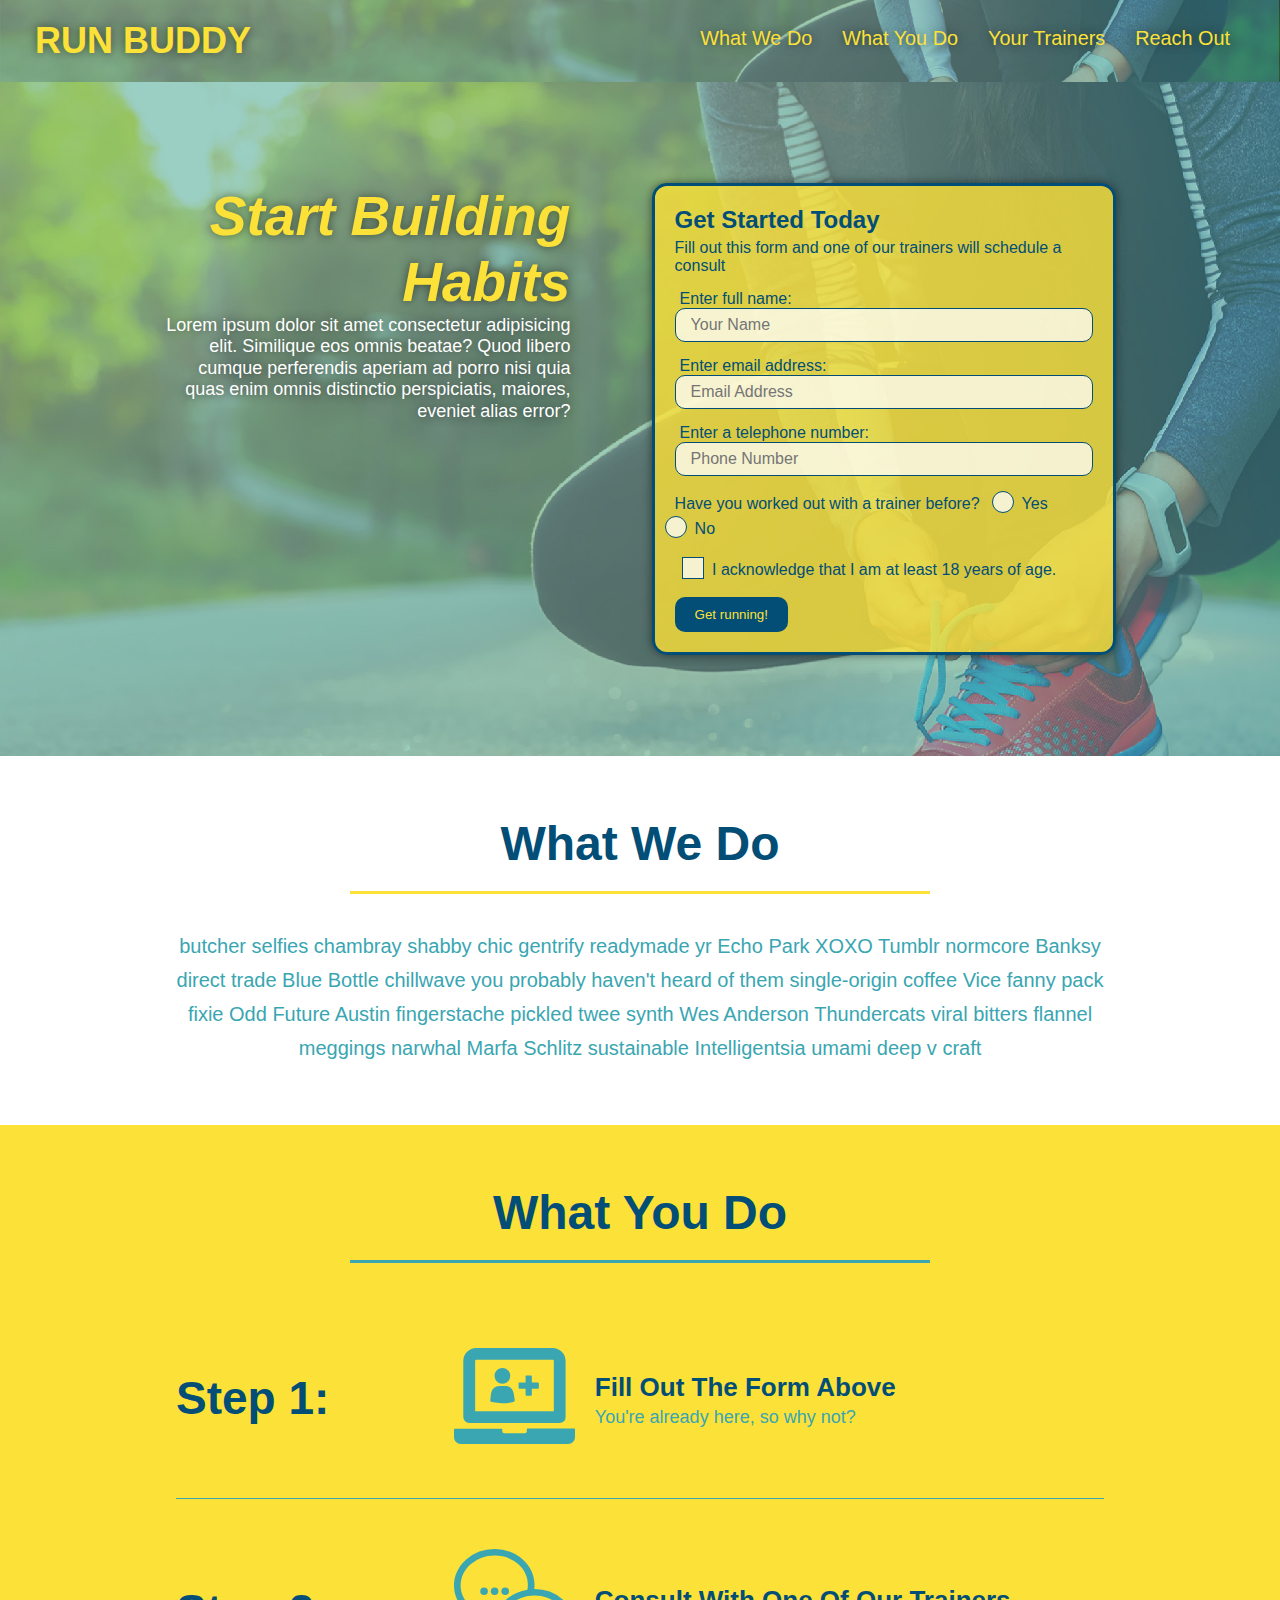
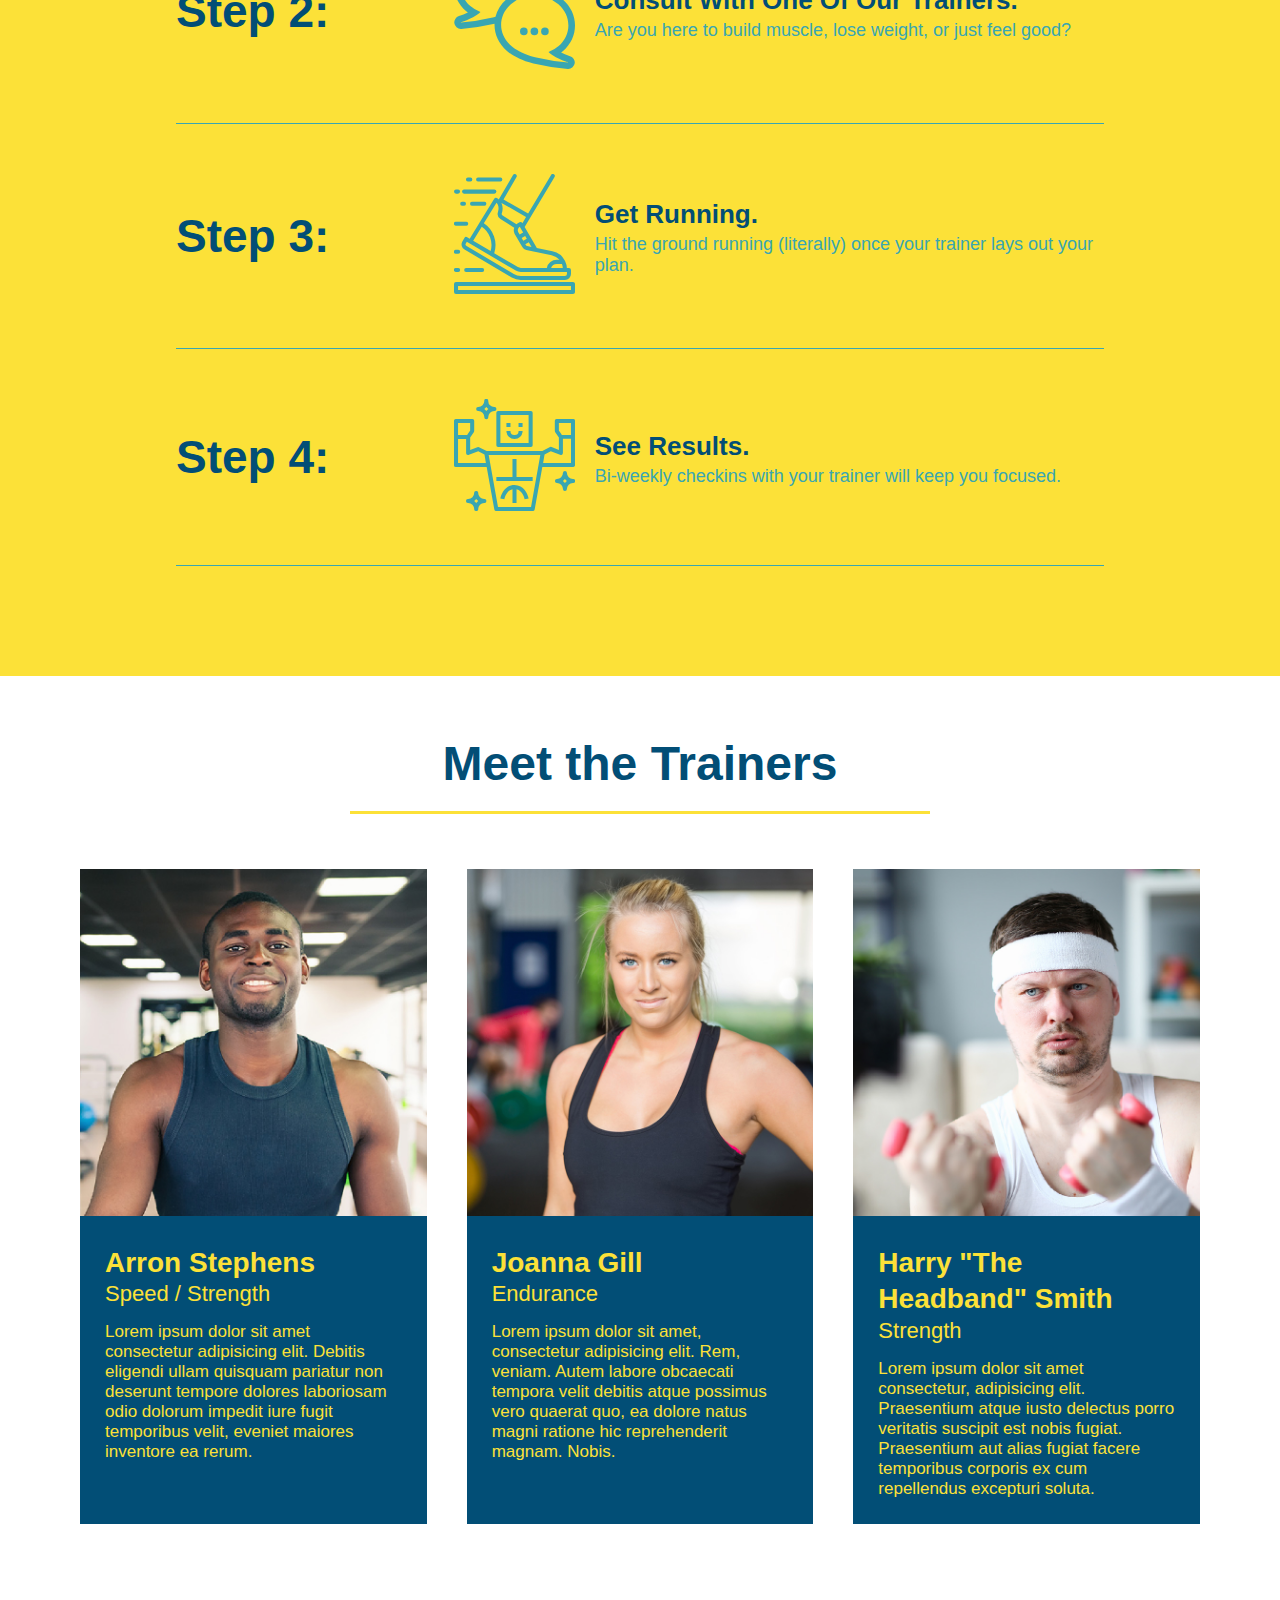
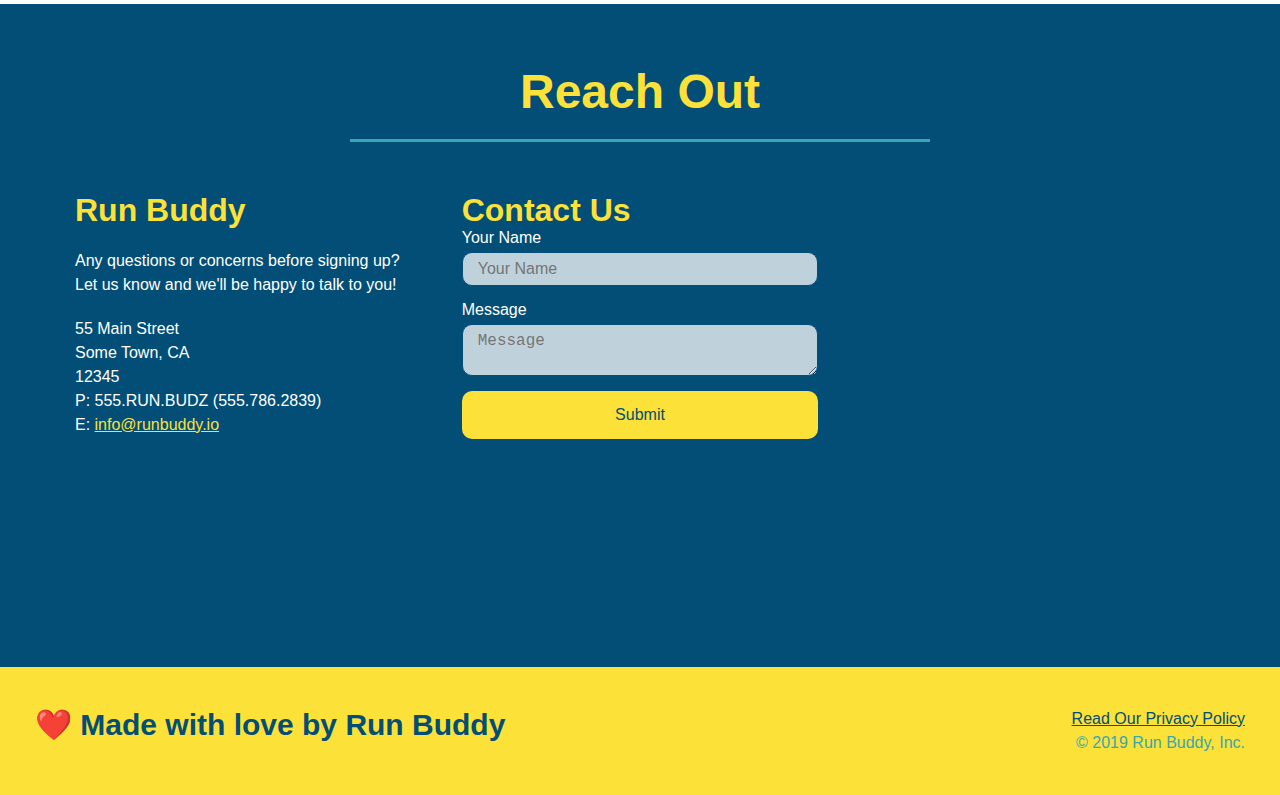
<file: index.html>
<!DOCTYPE html>
<html lang="en">

    <head>
        <meta charset="UTF-8" />
        <link rel="stylesheet" href="./assets/css/style.css" />
        <title>Run Buddy</title>
        <meta name="viewport" content="width=device-width, intial-sclae=1.0" />
    </head>

    <body>
        <!-- navigation -->
        <header>
            <h1>
                <a href="/">
                    RUN BUDDY
                </a>
            </h1>
            
            <nav>
             <!-- Unordered list element -->
             <ul>
                <!-- List item element -->
                <li>
                    <!-- Anchor element -->
                    <a href="#what-we-do">What We Do</a>
                </li>

                <li>
                    <a href="#what-you-do">What You Do</a>
                </li>

                <li> 
                    <a href="#your-trainers">Your Trainers</a>
                </li>

                <li>
                    <a href="#reach-out">Reach Out</a>
                </li>

             </ul>

            </nav>

        </header>

        <!-- hero/jumbotron -->
        <section class="hero">
            <div class="hero-cta">
                <h2>Start Building Habits</h2>
                 <p>
                Lorem ipsum dolor sit amet consectetur adipisicing elit. Similique eos omnis beatae? Quod libero cumque perferendis aperiam ad porro nisi quia quas enim omnis distinctio perspiciatis, maiores, eveniet alias error?
                 </p>
                </div>
            <div class="hero-form">
                <h3>Get Started Today</h3>
                <p>Fill out this form and one of our trainers will schedule a consult</p>
            <!-- Add form element -->
                <form>
                    <label for="name">Enter full name:</label>
                    <input type="text" placeholder="Your Name" name="name" id="name" class= "form-input" />
                    <label for="email">Enter email address:</label>
                    <input type="email" placeholder="Email Address" name="email" id="email" class="form-input" />
                    <label for="phone">Enter a telephone number:</label>
                    <input type="tel" placeholder="Phone Number" name="phone" id="phone" class="form-input" />
                <!-- yes/no button-->
                    <p>
                    Have you worked out with a trainer before?
                        <span class="radio-wrapper">
                            <input type="radio" name="trainer-confirm" id="trainer-yes" />
                            <label for="trainer-yes">Yes</label>
                        </span>
                        <span class="radio-wrapper">
                            <input type="radio" name="trainer-confirm" id="trainer-no" />
                            <label for="trainer-no">No</label>
                        </span>
                    </p>
                <!-- checkbox -->
                    <p>
                        <span class="checkbox-wrapper">
                            <input type="checkbox" name="age-confirm" id="checkbox" />
                            <label for="checkbox">I acknowledge that I am at least 18 years of age.</label>
                        </span>
                    </p>
                    <button type="sbumit">
                        Get running!
                    </button>
                </form>
            </div>
        </section>
        <!-- end hero -->

        <!-- "what we do" section -->
        <section id="what-we-do" class="intro">
            <div class="flex-row">
                <h2 class="section-title primary-border">
                    What We Do 
                </h2>
            </div>
            <div class="flex-row">
                <p> 
                  butcher selfies chambray shabby chic gentrify readymade yr Echo Park XOXO Tumblr normcore Banksy direct trade Blue Bottle chillwave you probably haven't heard of them single-origin coffee Vice fanny pack fixie Odd Future Austin fingerstache pickled twee synth Wes Anderson Thundercats viral bitters flannel meggings narwhal Marfa Schlitz sustainable Intelligentsia umami deep v craft
                </p>
            </div>
        </section>

        <!-- "what you do" section -->
        <section id="what-you-do" class="steps">
            <div class="flex-row">
                <h2 class="section-title secondary-border">
                What You Do
                </h2>
            </div>
            <!-- Step 1 -->
            <div class="step">
                <h3>
                    Step 1: 
                </h3>
                <div class="step-info">
                    <div class="step-img">
                        <img src="./assets/images/step-1.svg" alt="" />
                    </div>
                    <div class="step-text">
                        <h4>
                            Fill Out The Form Above
                        </h4>
                        <p>You're already here, so why not?</p>
                    </div>
                </div>
            </div>
            <!-- Step 2 -->
            <div class="step">
                <h3>
                    Step 2:
                </h3>
                <div class="step-info">
                    <div class="step-img">
                        <img src="./assets/images/step-2.svg" alt="" />
                    </div>
                    <div class="step-text">
                        <h4>
                            Consult With One Of Our Trainers.
                        </h4>
                        <p>
                        Are you here to build muscle, lose weight, or just feel good?
                        </p>
                    </div>
                </div>
            </div>
            <!-- Step 3 -->
            <div class="step">
                <h3>
                    Step 3:
                </h3>
                <div class="step-info">
                    <div class="step-img">
                        <img src="./assets/images/step-3.svg" alt="" />
                    </div>
                    <div class="step-text">
                        <h4>
                            Get Running.
                        </h4>
                        <p>
                            Hit the ground running (literally) once your trainer lays out your plan.
                        </p>
                    </div>
                </div>
            </div>
            <!-- Step 4 -->
            <div class="step">
                <h3>
                    Step 4:
                </h3>
                <div class="step-info">
                    <div class="step-img">
                        <img src="./assets/images/step-4.svg" alt="" />
                    </div>
                    <div class="step-text">
                        <h4>
                            See Results.
                        </h4>
                        <p>
                            Bi-weekly checkins with your trainer will keep you focused.
                        </p>
                    </div>
                </div>
            </div>
        </section>

        <!-- "meet the trainers" section -->
        <section id="your-trainers">
            <div class="flex-row">  
                <h2 class="section-title primary-border">
                    Meet the Trainers
                </h2>
            </div>
            <div class="trainers">
                <!-- trainer 1 bio -->
                <article class="trainer">
                    <img src="./assets/images/trainer-1.jpg" alt="Arron Stephens in his workout clothes, ready to pump iron" />
                    <div class="trainer-bio">
                        <h3 class="trainer-name">Arron Stephens</h3>
                        <h4 class="trainer-role">Speed / Strength</h4>
                        <p>
                            Lorem ipsum dolor sit amet consectetur adipisicing elit. Debitis eligendi ullam quisquam pariatur non deserunt tempore dolores laboriosam odio dolorum impedit iure fugit temporibus velit, eveniet maiores inventore ea rerum.
                        </p>
                    </div>
                </article>

                <!-- trainer 2 bio -->
                <article class="trainer">
                    <img src="./assets/images/trainer-2.jpg" alt="Joanna Gill cooling off after a workout" />
                    <div class="trainer-bio">
                        <h3 class="trainer-name">Joanna Gill</h3>
                        <h4 class="trainer-role">Endurance</h4>
                        <p>
                         Lorem ipsum dolor sit amet, consectetur adipisicing elit. Rem, veniam. Autem labore obcaecati tempora velit debitis atque possimus vero quaerat quo, ea dolore natus magni ratione hic reprehenderit magnam. Nobis. 
                        </p>
                    </div>
                </article>

                <!-- trainer 3 bio -->
                <article class="trainer">
                    <img src="./assets/images/trainer-3.jpg" alt="Harry Smith wearing a headband and lifting comically small pink weights" />
                    <div class="trainer-bio">
                        <h3 class="trainer-name">Harry "The Headband" Smith</h3>
                        <h4 class="trainer-role">Strength</h4>
                        <p>
                         Lorem ipsum dolor sit amet consectetur, adipisicing elit. Praesentium atque iusto delectus porro veritatis suscipit est nobis fugiat. Praesentium aut alias fugiat facere temporibus corporis ex cum repellendus excepturi soluta.
                        </p>
                    </div>
                </article>
            </div>
        </section>
        
        <!-- "reach out" section-->
        <section id="reach-out" class="contact">
            <div class="flex-row">
                <h2 class="section-title secondary-border">
                    Reach Out
                </h2>
            </div>
            <!-- Contact Information-->
            <div class="contact-info">
                <div>
                    <h3>Run Buddy</h3>
                    <p>
                        Any questions or concerns before signing up?
                        <br />
                        Let us know and we'll be happy to talk to you!
                    </p>
                    <address>
                        55 Main Street <br />
                        Some Town, CA <br />
                        12345 <br />
                        P: 555.RUN.BUDZ (555.786.2839) <br />
                        E: <a href="mailto:info@runbuddy.io">info@runbuddy.io</a>
                    </address>
                </div>
                <!-- Contact Form-->
                <div class="contact-form">
                    <h3>Contact Us</h3>
                    <form>
                        <label for="contact-name">Your Name</label>
                        <input type="text" id="contact-name" placeholder="Your Name" />

                        <label for="contact-message">Message</label>
                        <textarea id="contact-message" placeholder="Message"></textarea>

                        <button type="submit">Submit</button>
                    </form>
                </div> 
                <!-- Map -->  
                <iframe src="https://www.google.com/maps/embed?pb=!1m18!1m12!1m3!1d26038.12750287951!2d-80.77185876044922!3d35.3366334!2m3!1f0!2f0!3f0!3m2!1i1024!2i768!4f13.1!3m3!1m2!1s0x88541c5a06644683%3A0xb1624125cb41c00d!2sRun%20For%20Your%20Life!5e0!3m2!1sen!2sus!4v1651284858858!5m2!1sen!2sus"
                frameborder="0"
                allowfullscreen
                style="border:0">
                </iframe>
            </div>    
        </section>

        <!-- footer -->
        <footer>
            
            <h2>❤️ Made with love by Run Buddy</h2>
            
            <div>
                <a href="./privacy-policy.html">Read Our Privacy Policy</a> <br />
                &copy; 2019 Run Buddy, Inc.
            </div>
        
        </footer>
    </body>
</html>
</file>
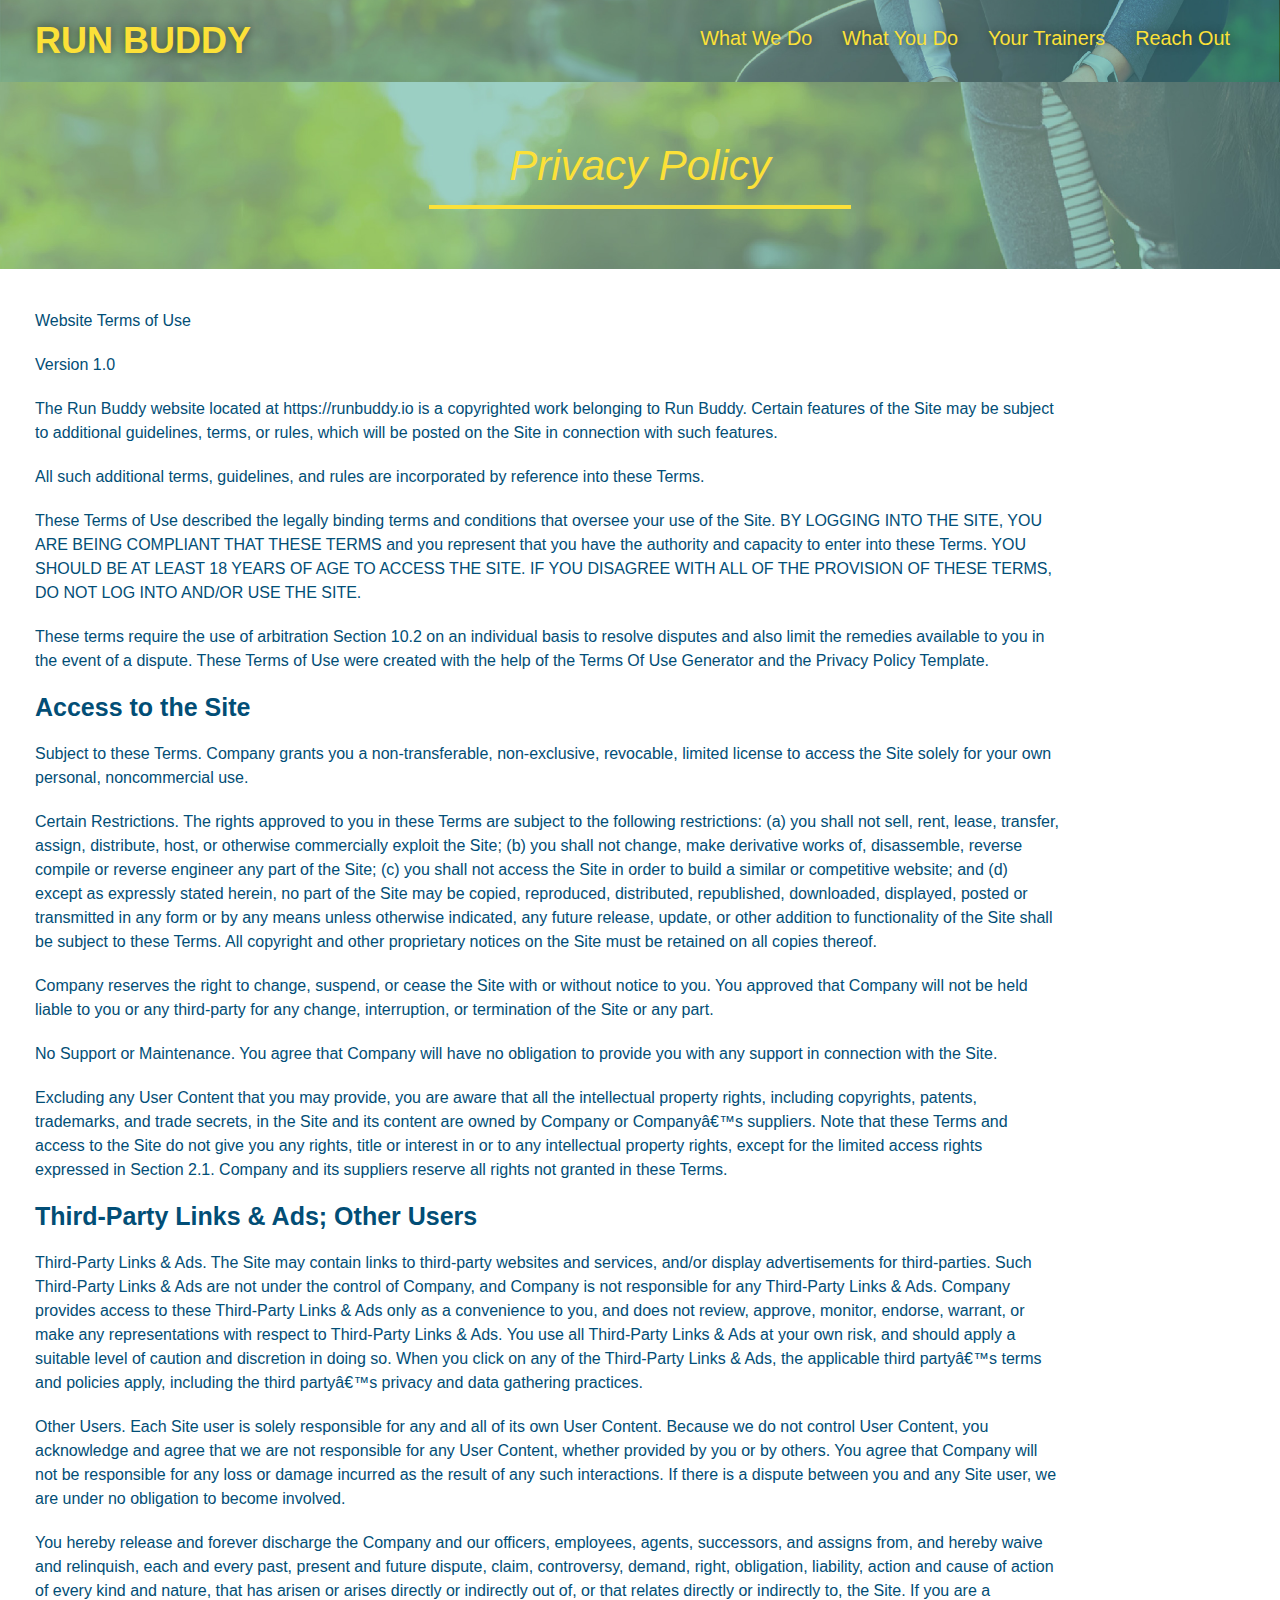
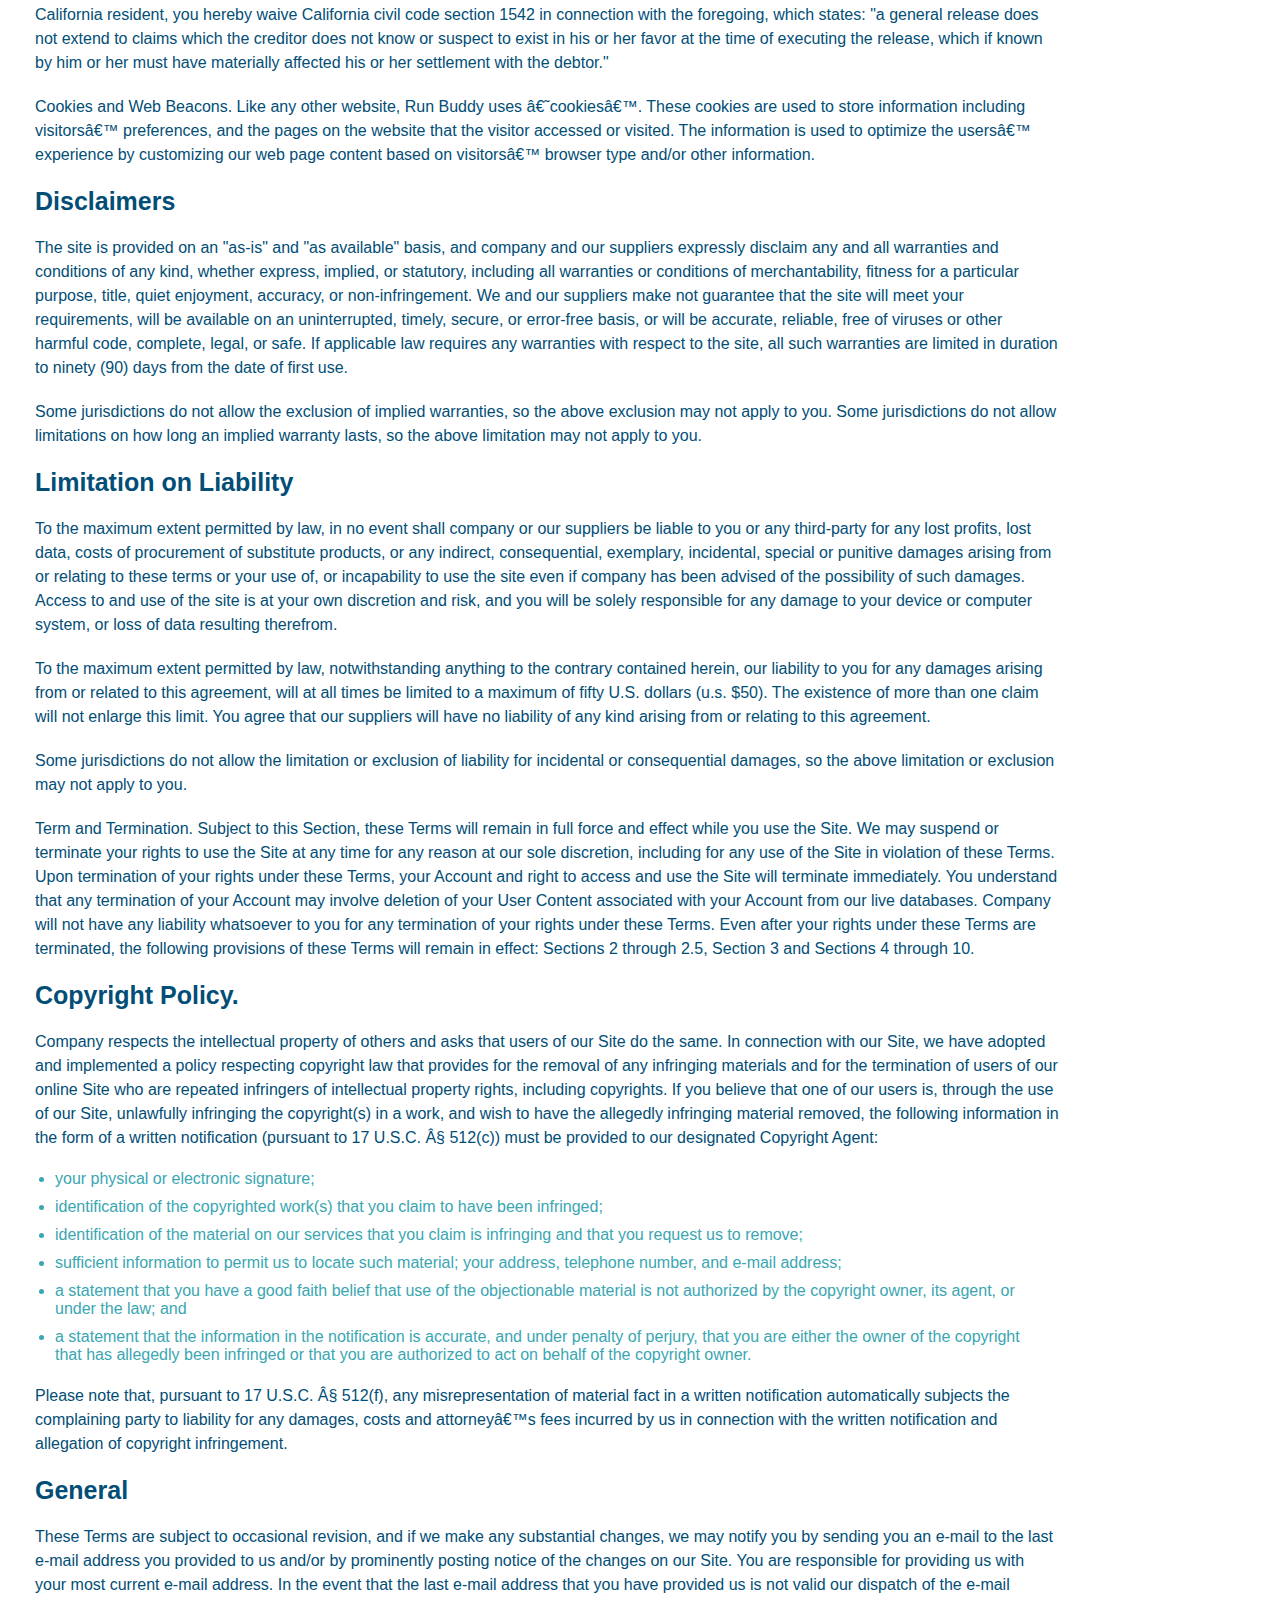
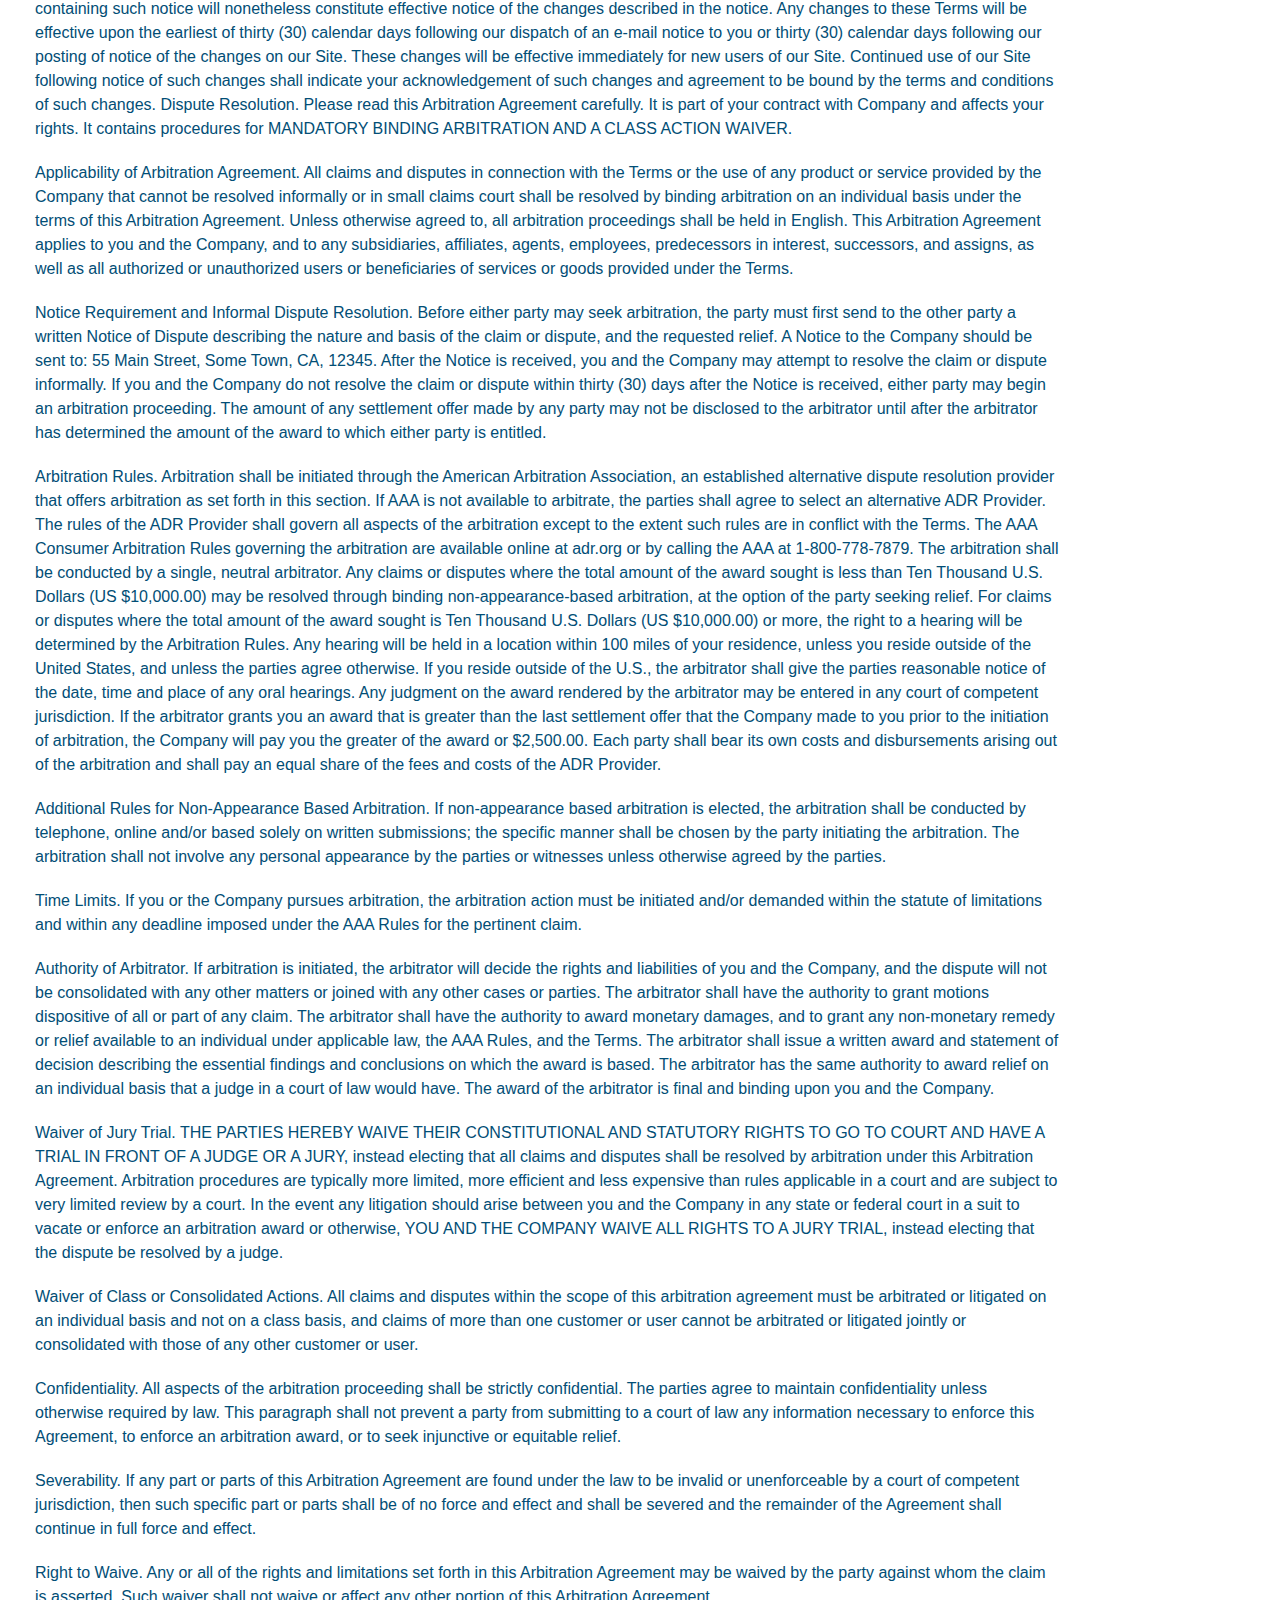
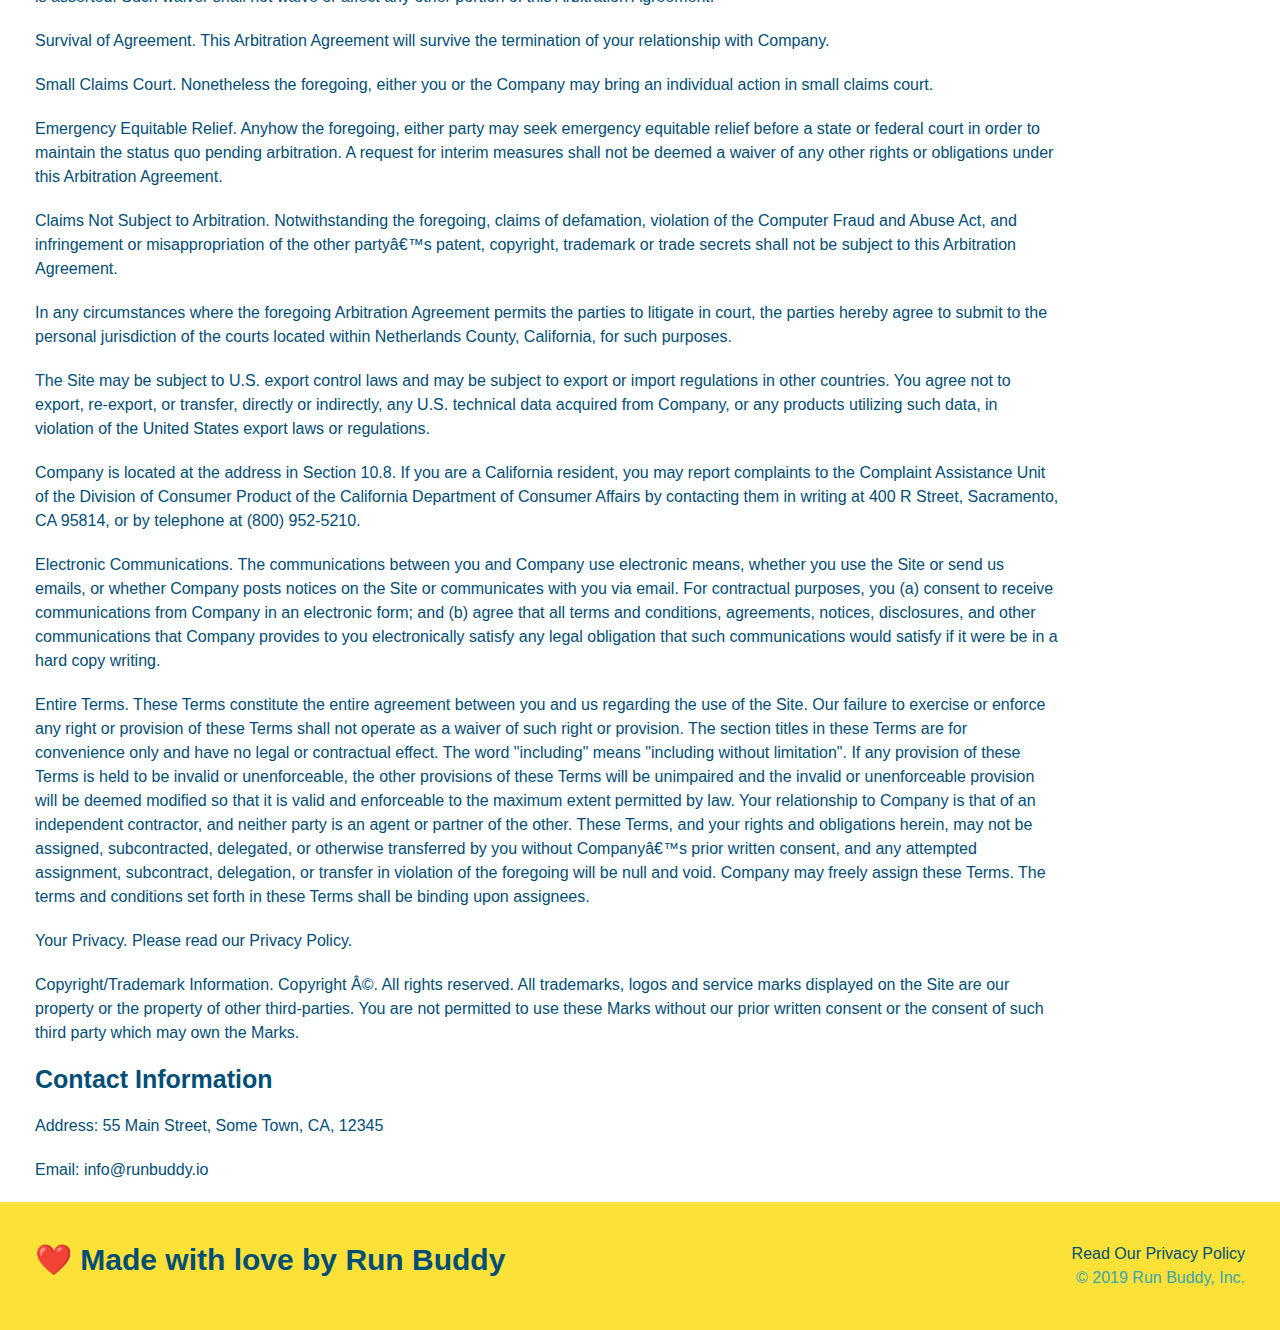
<file: privacy-policy.html>
<!DOCTYPE html>
<html lang="en">
    <head>
        <meta charset="UTF-8" />
        <meta name="viewport" content="width=devide-width, initial-scale=1.0" />
        <link rel="stylesheet" href="./assets/css/style.css" />
        <link rel="stylesheet" href="./assets/css/secondary-styles.css" />
        <title>Privacy Policy - Run Buddy</title>
    </head>
    <body>
        <header>
            <h1>
                <a href="/">
                    RUN BUDDY
                </a>
            </h1>
            <nav>
             <!-- Unordered list element -->
             <ul>
                <!-- List item element -->
                <li>
                    <!-- Anchor element -->
                    <a href="./index.html#what-we-do">What We Do</a>
                </li>
                <li>
                    <a href="./index.html#what-you-do">What You Do</a>
                </li>
                <li> 
                    <a href="./index.html#your-trainers">Your Trainers</a>
                </li>
                <li>
                    <a href="./index.html#reach-out">Reach Out</a>
                </li>
             </ul>
            </nav>
        </header>
        <section class="hero">
            <h2 class="page-title">
                Privacy Policy
            </h2>
        </section>
        <article class="secondary-content">
             <p>
                Website Terms of Use
             </p>
        
                <p>
                Version 1.0
             </p>
        
             <p>
                The Run Buddy website located at https://runbuddy.io is a copyrighted work belonging to Run Buddy. Certain
                features of the Site may be subject to additional guidelines, terms, or rules, which will be posted on the Site
                in connection with such features.
             </p>
            
              <p>
                All such additional terms, guidelines, and rules are incorporated by reference into these Terms.
              </p>
        
              <p>
                These Terms of Use described the legally binding terms and conditions that oversee your use of the Site. BY
                LOGGING INTO THE SITE, YOU ARE BEING COMPLIANT THAT THESE TERMS and you represent that you have the authority
                and capacity to enter into these Terms. YOU SHOULD BE AT LEAST 18 YEARS OF AGE TO ACCESS THE SITE. IF YOU
                DISAGREE WITH ALL OF THE PROVISION OF THESE TERMS, DO NOT LOG INTO AND/OR USE THE SITE.
                </p>
        
                <p>
                These terms require the use of arbitration Section 10.2 on an individual basis to resolve disputes and also
                limit the remedies available to you in the event of a dispute. These Terms of Use were created with the help of
                the Terms Of Use Generator and the Privacy Policy Template.
                </p>
        
                <h3>
                Access to the Site
             </h3>
        
                <p>
                Subject to these Terms. Company grants you a non-transferable, non-exclusive, revocable, limited license to
                access the Site solely for your own personal, noncommercial use.
                </p>
        
              <p>
                Certain Restrictions. The rights approved to you in these Terms are subject to the following restrictions: (a)
                you shall not sell, rent, lease, transfer, assign, distribute, host, or otherwise commercially exploit the Site;
                (b) you shall not change, make derivative works of, disassemble, reverse compile or reverse engineer any part of
                the Site; (c) you shall not access the Site in order to build a similar or competitive website; and (d) except
                as expressly stated herein, no part of the Site may be copied, reproduced, distributed, republished, downloaded,
                displayed, posted or transmitted in any form or by any means unless otherwise indicated, any future release,
                update, or other addition to functionality of the Site shall be subject to these Terms. All copyright and other
                proprietary notices on the Site must be retained on all copies thereof.
              </p>
        
              <p>
                Company reserves the right to change, suspend, or cease the Site with or without notice to you. You approved
                that Company will not be held liable to you or any third-party for any change, interruption, or termination of
                the Site or any part.
              </p>
        
              <p>
                No Support or Maintenance. You agree that Company will have no obligation to provide you with any support in
                connection with the Site.
              </p>
        
              <p>
                Excluding any User Content that you may provide, you are aware that all the intellectual property rights,
                including copyrights, patents, trademarks, and trade secrets, in the Site and its content are owned by Company
                or Companyâ€™s suppliers. Note that these Terms and access to the Site do not give you any rights, title or
                interest in or to any intellectual property rights, except for the limited access rights expressed in Section
                2.1. Company and its suppliers reserve all rights not granted in these Terms.
              </p>
        
              <h3>
                Third-Party Links & Ads; Other Users
              </h3>
        
              <p>
                Third-Party Links & Ads. The Site may contain links to third-party websites and services, and/or display
                advertisements for third-parties. Such Third-Party Links & Ads are not under the control of Company, and Company
                is not responsible for any Third-Party Links & Ads. Company provides access to these Third-Party Links & Ads
                only as a convenience to you, and does not review, approve, monitor, endorse, warrant, or make any
                representations with respect to Third-Party Links & Ads. You use all Third-Party Links & Ads at your own risk,
                and should apply a suitable level of caution and discretion in doing so. When you click on any of the
                Third-Party Links & Ads, the applicable third partyâ€™s terms and policies apply, including the third partyâ€™s
                privacy and data gathering practices.
              </p>
        
              <p>
                Other Users. Each Site user is solely responsible for any and all of its own User Content. Because we do not
                control User Content, you acknowledge and agree that we are not responsible for any User Content, whether
                provided by you or by others. You agree that Company will not be responsible for any loss or damage incurred as
                the result of any such interactions. If there is a dispute between you and any Site user, we are under no
                obligation to become involved.
              </p>
        
              <p>
                You hereby release and forever discharge the Company and our officers, employees, agents, successors, and
                assigns from, and hereby waive and relinquish, each and every past, present and future dispute, claim,
                controversy, demand, right, obligation, liability, action and cause of action of every kind and nature, that has
                arisen or arises directly or indirectly out of, or that relates directly or indirectly to, the Site. If you are
                a California resident, you hereby waive California civil code section 1542 in connection with the foregoing,
                which states: "a general release does not extend to claims which the creditor does not know or suspect to exist
                in his or her favor at the time of executing the release, which if known by him or her must have materially
                affected his or her settlement with the debtor."
              </p>
        
              <p>
                Cookies and Web Beacons. Like any other website, Run Buddy uses â€˜cookiesâ€™. These cookies are used to store
                information including visitorsâ€™ preferences, and the pages on the website that the visitor accessed or visited.
                The information is used to optimize the usersâ€™ experience by customizing our web page content based on visitorsâ€™
                browser type and/or other information.
              </p>
        
              <h3>
                Disclaimers
              </h3>
        
              <p>
                The site is provided on an "as-is" and "as available" basis, and company and our suppliers expressly disclaim
                any and all warranties and conditions of any kind, whether express, implied, or statutory, including all
                warranties or conditions of merchantability, fitness for a particular purpose, title, quiet enjoyment, accuracy,
                or non-infringement. We and our suppliers make not guarantee that the site will meet your requirements, will be
                available on an uninterrupted, timely, secure, or error-free basis, or will be accurate, reliable, free of
                viruses or other harmful code, complete, legal, or safe. If applicable law requires any warranties with respect
                to the site, all such warranties are limited in duration to ninety (90) days from the date of first use.
              </p>
        
              <p>
                Some jurisdictions do not allow the exclusion of implied warranties, so the above exclusion may not apply to
                you. Some jurisdictions do not allow limitations on how long an implied warranty lasts, so the above limitation
                may not apply to you.
              </p>
        
              <h3>
                Limitation on Liability
              </h3>
        
              <p>
                To the maximum extent permitted by law, in no event shall company or our suppliers be liable to you or any
                third-party for any lost profits, lost data, costs of procurement of substitute products, or any indirect,
                consequential, exemplary, incidental, special or punitive damages arising from or relating to these terms or
                your use of, or incapability to use the site even if company has been advised of the possibility of such
                damages. Access to and use of the site is at your own discretion and risk, and you will be solely responsible
                for any damage to your device or computer system, or loss of data resulting therefrom.
              </p>
        
              <p>
                To the maximum extent permitted by law, notwithstanding anything to the contrary contained herein, our liability
                to you for any damages arising from or related to this agreement, will at all times be limited to a maximum of
                fifty U.S. dollars (u.s. $50). The existence of more than one claim will not enlarge this limit. You agree that
                our suppliers will have no liability of any kind arising from or relating to this agreement.
              </p>
        
              <p>
                Some jurisdictions do not allow the limitation or exclusion of liability for incidental or consequential
                damages, so the above limitation or exclusion may not apply to you.
              </p>
        
              <p>
                Term and Termination. Subject to this Section, these Terms will remain in full force and effect while you use
                the Site. We may suspend or terminate your rights to use the Site at any time for any reason at our sole
                discretion, including for any use of the Site in violation of these Terms. Upon termination of your rights under
                these Terms, your Account and right to access and use the Site will terminate immediately. You understand that
                any termination of your Account may involve deletion of your User Content associated with your Account from our
                live databases. Company will not have any liability whatsoever to you for any termination of your rights under
                these Terms. Even after your rights under these Terms are terminated, the following provisions of these Terms
                will remain in effect: Sections 2 through 2.5, Section 3 and Sections 4 through 10.
              </p>
        
              <h3>
                Copyright Policy.
              </h3>
        
              <p>
                Company respects the intellectual property of others and asks that users of our Site do the same. In connection
                with our Site, we have adopted and implemented a policy respecting copyright law that provides for the removal
                of any infringing materials and for the termination of users of our online Site who are repeated infringers of
                intellectual property rights, including copyrights. If you believe that one of our users is, through the use of
                our Site, unlawfully infringing the copyright(s) in a work, and wish to have the allegedly infringing material
                removed, the following information in the form of a written notification (pursuant to 17 U.S.C. Â§ 512(c)) must
                be provided to our designated Copyright Agent:
              </p>
        
              <ul>
                <li>
                  your physical or electronic signature;
                </li>
                <li>
                  identification of the copyrighted work(s) that you claim to have been infringed;
                </li>
                <li>
                  identification of the material on our services that you claim is infringing and that you request us to remove;
                </li>
                <li>
                  sufficient information to permit us to locate such material; your address, telephone number, and e-mail
                  address;
                </li>
                <li>
                  a statement that you have a good faith belief that use of the objectionable material is not authorized by the
                  copyright owner, its agent, or under the law; and
                </li>
                <li>
                  a statement that the information in the notification is accurate, and under penalty of perjury, that you are
                  either the owner of the copyright that has allegedly been infringed or that you are authorized to act on
                  behalf of the copyright owner.
                </li>
              </ul>
        
              <p>
                Please note that, pursuant to 17 U.S.C. Â§ 512(f), any misrepresentation of material fact in a written
                notification automatically subjects the complaining party to liability for any damages, costs and attorneyâ€™s
                fees incurred by us in connection with the written notification and allegation of copyright infringement.
              </p>
        
              <h3>
                General
              </h3>
        
              <p>
                These Terms are subject to occasional revision, and if we make any substantial changes, we may notify you by
                sending you an e-mail to the last e-mail address you provided to us and/or by prominently posting notice of the
                changes on our Site. You are responsible for providing us with your most current e-mail address. In the event
                that the last e-mail address that you have provided us is not valid our dispatch of the e-mail containing such
                notice will nonetheless constitute effective notice of the changes described in the notice. Any changes to these
                Terms will be effective upon the earliest of thirty (30) calendar days following our dispatch of an e-mail
                notice to you or thirty (30) calendar days following our posting of notice of the changes on our Site. These
                changes will be effective immediately for new users of our Site. Continued use of our Site following notice of
                such changes shall indicate your acknowledgement of such changes and agreement to be bound by the terms and
                conditions of such changes. Dispute Resolution. Please read this Arbitration Agreement carefully. It is part of
                your contract with Company and affects your rights. It contains procedures for MANDATORY BINDING ARBITRATION AND
                A CLASS ACTION WAIVER.
              </p>
        
              <p>
                Applicability of Arbitration Agreement. All claims and disputes in connection with the Terms or the use of any
                product or service provided by the Company that cannot be resolved informally or in small claims court shall be
                resolved by binding arbitration on an individual basis under the terms of this Arbitration Agreement. Unless
                otherwise agreed to, all arbitration proceedings shall be held in English. This Arbitration Agreement applies to
                you and the Company, and to any subsidiaries, affiliates, agents, employees, predecessors in interest,
                successors, and assigns, as well as all authorized or unauthorized users or beneficiaries of services or goods
                provided under the Terms.
              </p>
        
              <p>
                Notice Requirement and Informal Dispute Resolution. Before either party may seek arbitration, the party must
                first send to the other party a written Notice of Dispute describing the nature and basis of the claim or
                dispute, and the requested relief. A Notice to the Company should be sent to: 55 Main Street, Some Town, CA,
                12345. After the Notice is received, you and the Company may attempt to resolve the claim or dispute informally.
                If you and the Company do not resolve the claim or dispute within thirty (30) days after the Notice is received,
                either party may begin an arbitration proceeding. The amount of any settlement offer made by any party may not
                be disclosed to the arbitrator until after the arbitrator has determined the amount of the award to which either
                party is entitled.
              </p>
        
              <p>
                Arbitration Rules. Arbitration shall be initiated through the American Arbitration Association, an established
                alternative dispute resolution provider that offers arbitration as set forth in this section. If AAA is not
                available to arbitrate, the parties shall agree to select an alternative ADR Provider. The rules of the ADR
                Provider shall govern all aspects of the arbitration except to the extent such rules are in conflict with the
                Terms. The AAA Consumer Arbitration Rules governing the arbitration are available online at adr.org or by
                calling the AAA at 1-800-778-7879. The arbitration shall be conducted by a single, neutral arbitrator. Any
                claims or disputes where the total amount of the award sought is less than Ten Thousand U.S. Dollars (US
                $10,000.00) may be resolved through binding non-appearance-based arbitration, at the option of the party seeking
                relief. For claims or disputes where the total amount of the award sought is Ten Thousand U.S. Dollars (US
                $10,000.00) or more, the right to a hearing will be determined by the Arbitration Rules. Any hearing will be
                held in a location within 100 miles of your residence, unless you reside outside of the United States, and
                unless the parties agree otherwise. If you reside outside of the U.S., the arbitrator shall give the parties
                reasonable notice of the date, time and place of any oral hearings. Any judgment on the award rendered by the
                arbitrator may be entered in any court of competent jurisdiction. If the arbitrator grants you an award that is
                greater than the last settlement offer that the Company made to you prior to the initiation of arbitration, the
                Company will pay you the greater of the award or $2,500.00. Each party shall bear its own costs and
                disbursements arising out of the arbitration and shall pay an equal share of the fees and costs of the ADR
                Provider.
              </p>
        
              <p>
                Additional Rules for Non-Appearance Based Arbitration. If non-appearance based arbitration is elected, the
                arbitration shall be conducted by telephone, online and/or based solely on written submissions; the specific
                manner shall be chosen by the party initiating the arbitration. The arbitration shall not involve any personal
                appearance by the parties or witnesses unless otherwise agreed by the parties.
              </p>
        
              <p>
                Time Limits. If you or the Company pursues arbitration, the arbitration action must be initiated and/or demanded
                within the statute of limitations and within any deadline imposed under the AAA Rules for the pertinent claim.
              </p>
        
              <p>
                Authority of Arbitrator. If arbitration is initiated, the arbitrator will decide the rights and liabilities of
                you and the Company, and the dispute will not be consolidated with any other matters or joined with any other
                cases or parties. The arbitrator shall have the authority to grant motions dispositive of all or part of any
                claim. The arbitrator shall have the authority to award monetary damages, and to grant any non-monetary remedy
                or relief available to an individual under applicable law, the AAA Rules, and the Terms. The arbitrator shall
                issue a written award and statement of decision describing the essential findings and conclusions on which the
                award is based. The arbitrator has the same authority to award relief on an individual basis that a judge in a
                court of law would have. The award of the arbitrator is final and binding upon you and the Company.
              </p>
        
              <p>
                Waiver of Jury Trial. THE PARTIES HEREBY WAIVE THEIR CONSTITUTIONAL AND STATUTORY RIGHTS TO GO TO COURT AND HAVE
                A TRIAL IN FRONT OF A JUDGE OR A JURY, instead electing that all claims and disputes shall be resolved by
                arbitration under this Arbitration Agreement. Arbitration procedures are typically more limited, more efficient
                and less expensive than rules applicable in a court and are subject to very limited review by a court. In the
                event any litigation should arise between you and the Company in any state or federal court in a suit to vacate
                or enforce an arbitration award or otherwise, YOU AND THE COMPANY WAIVE ALL RIGHTS TO A JURY TRIAL, instead
                electing that the dispute be resolved by a judge.
              </p>
        
              <p>
                Waiver of Class or Consolidated Actions. All claims and disputes within the scope of this arbitration agreement
                must be arbitrated or litigated on an individual basis and not on a class basis, and claims of more than one
                customer or user cannot be arbitrated or litigated jointly or consolidated with those of any other customer or
                user.
              </p>
        
              <p>
                Confidentiality. All aspects of the arbitration proceeding shall be strictly confidential. The parties agree to
                maintain confidentiality unless otherwise required by law. This paragraph shall not prevent a party from
                submitting to a court of law any information necessary to enforce this Agreement, to enforce an arbitration
                award, or to seek injunctive or equitable relief.
              </p>
        
              <p>
                Severability. If any part or parts of this Arbitration Agreement are found under the law to be invalid or
                unenforceable by a court of competent jurisdiction, then such specific part or parts shall be of no force and
                effect and shall be severed and the remainder of the Agreement shall continue in full force and effect.
              </p>
        
              <p>
                Right to Waive. Any or all of the rights and limitations set forth in this Arbitration Agreement may be waived
                by the party against whom the claim is asserted. Such waiver shall not waive or affect any other portion of this
                Arbitration Agreement.
              </p>
        
              <p>
                Survival of Agreement. This Arbitration Agreement will survive the termination of your relationship with
                Company.
              </p>
        
              <p>
                Small Claims Court. Nonetheless the foregoing, either you or the Company may bring an individual action in small
                claims court.
              </p>
        
              <p>
                Emergency Equitable Relief. Anyhow the foregoing, either party may seek emergency equitable relief before a
                state or federal court in order to maintain the status quo pending arbitration. A request for interim measures
                shall not be deemed a waiver of any other rights or obligations under this Arbitration Agreement.
              </p>
        
              <p>
                Claims Not Subject to Arbitration. Notwithstanding the foregoing, claims of defamation, violation of the
                Computer Fraud and Abuse Act, and infringement or misappropriation of the other partyâ€™s patent, copyright,
                trademark or trade secrets shall not be subject to this Arbitration Agreement.
              </p>
        
              <p>
                In any circumstances where the foregoing Arbitration Agreement permits the parties to litigate in court, the
                parties hereby agree to submit to the personal jurisdiction of the courts located within Netherlands County,
                California, for such purposes.
              </p>
        
              <p>
                The Site may be subject to U.S. export control laws and may be subject to export or import regulations in other
                countries. You agree not to export, re-export, or transfer, directly or indirectly, any U.S. technical data
                acquired from Company, or any products utilizing such data, in violation of the United States export laws or
                regulations.
              </p>
        
              <p>
                Company is located at the address in Section 10.8. If you are a California resident, you may report complaints
                to the Complaint Assistance Unit of the Division of Consumer Product of the California Department of Consumer
                Affairs by contacting them in writing at 400 R Street, Sacramento, CA 95814, or by telephone at (800) 952-5210.
              </p>
        
              <p>
                Electronic Communications. The communications between you and Company use electronic means, whether you use the
                Site or send us emails, or whether Company posts notices on the Site or communicates with you via email. For
                contractual purposes, you (a) consent to receive communications from Company in an electronic form; and (b)
                agree that all terms and conditions, agreements, notices, disclosures, and other communications that Company
                provides to you electronically satisfy any legal obligation that such communications would satisfy if it were be
                in a hard copy writing.
              </p>
        
              <p>
                Entire Terms. These Terms constitute the entire agreement between you and us regarding the use of the Site. Our
                failure to exercise or enforce any right or provision of these Terms shall not operate as a waiver of such right
                or provision. The section titles in these Terms are for convenience only and have no legal or contractual
                effect. The word "including" means "including without limitation". If any provision of these Terms is held to be
                invalid or unenforceable, the other provisions of these Terms will be unimpaired and the invalid or
                unenforceable provision will be deemed modified so that it is valid and enforceable to the maximum extent
                permitted by law. Your relationship to Company is that of an independent contractor, and neither party is an
                agent or partner of the other. These Terms, and your rights and obligations herein, may not be assigned,
                subcontracted, delegated, or otherwise transferred by you without Companyâ€™s prior written consent, and any
                attempted assignment, subcontract, delegation, or transfer in violation of the foregoing will be null and void.
                Company may freely assign these Terms. The terms and conditions set forth in these Terms shall be binding upon
                assignees.
              </p>
        
              <p>
                Your Privacy. Please read our Privacy Policy.
              </p>
        
              <p>
                Copyright/Trademark Information. Copyright Â©. All rights reserved. All trademarks, logos and service marks
                displayed on the Site are our property or the property of other third-parties. You are not permitted to use
                these Marks without our prior written consent or the consent of such third party which may own the Marks.
              </p>
        
              <h3>
                Contact Information
              </h3>
        
              <p>
                Address: 55 Main Street, Some Town, CA, 12345
              </p>
        
              <p>
                Email: info@runbuddy.io
              </p>
        </article>

        <!-- footer -->
        <footer>
             <h2>❤️ Made with love by Run Buddy</h2>
             <div>
                 <a>Read Our Privacy Policy</a> <br />
                &copy; 2019 Run Buddy, Inc.
             </div>
        </footer>

    </body>
</html>
</file>
<file: assets/css/style.css>
:root {
    --primary-color: #fce138;
    --secondary-color: #024e76;
    --tertiary-color: #39a6b2;
}
* {
    margin: 0;
    padding: 0;
    box-sizing: border-box;
}

body {
    color: var(--tertiary-color);
    font-family: Helvetica, Arial, sans-serif;
}

/* apply styles to <header> */
header {
    padding: 20px 35px;
    background-color: var(--tertiary-color);
    display: flex;
    justify-content: space-between;
    flex-wrap: wrap;
    position: -webkit-sticky;
    position: sticky;
    top: 0;
    background-image: url("../images/hero-bg.jpeg");
    background-size: cover;
    background-position: center;
    z-index: 9999;
}


header h1 {
    font-weight: bold;
    font-size: 36px; 
    color: var(--primary-color);
    margin: 0;
    text-shadow: 0 0 10px rgba(0, 0, 0, 0.5);
}

header a {
    text-decoration: none;
    color: var(--primary-color);
}

header nav {
    margin: 7px 0;
}

header nav ul {
    display: flex;
    flex-wrap: wrap;
    justify-content: space-between;
    align-items: center;
    list-style: none;
}
header nav ul li a {
    padding: 10px 15px;
    font-weight: lighter;
    font-size: 1.55vw;
    text-shadow: 0 0 10px rgba(0, 0, 0, 0.5);
}
header nav ul li a:hover {
    background: var(--primary-color);
    color: var(--secondary-color);
    border-radius: 15px;
    text-shadow: none;
  }
  

footer {
    background: var(--primary-color);
    width: 100%;
    padding: 40px 35px;
    display: flex;
    justify-content: space-between;
    flex-wrap: wrap;
}

footer h2 {
    color: var(--secondary-color);
    font-size: 30px;
    margin: 0;
}

footer div {
    line-height: 1.5;
    text-align: right;
}

footer a {
    color: var(--secondary-color);
}

section {
    padding: 60px;
}

/* Hero Style Start */
.hero {
    background-image: url("../images/hero-bg.jpeg");
    background-size: cover;
    background-position: center;
    display: flex;
    justify-content: center;
    flex-wrap: wrap;
    align-items: flex-start;
    background-attachment: fixed;
    background-position: 80%;
}
/* Hero call to action */
.hero-cta {
    width: 35%;
    text-align: right;
    margin: 3.5%;
    color: #fff;
    font-size: 18px;
    line-height: 1.2;
    text-shadow: 0 0 10px rgba(0, 0, 0, 0.5);
}
.hero-cta h2 {
    font-style: italic;
    font-size: 55px;
    color: var(--primary-color);
}

/* Hero Form */
.hero-form {
    background-color: rgba(252, 225, 56, 0.8);
    padding: 20px;
    color: var(--secondary-color);
    border: solid 3px var(--secondary-color);
    width: 40%;
    margin: 3.5%;
    box-shadow: 0 0 10px rgba(0, 0, 0, 0.5);
    border-radius: 15px;
}

.hero-form p {
    margin: 5px 0 15px 0;
}

.hero-form h3 {
    margin: 0px;
    font-size: 24px;
}
.form-input {
    border: 1px solid var(--secondary-color);
    display: block;
    padding: 7px 15px;
    font-size: 16px;
    color: var(--secondary-color);
    width: 100%;
    margin-bottom: 15px;
    border-radius: 10px;
    background-color: rgba(255,255,255, 0.75);
}
.form-input:focus {
    background-color: rgba(255,255,255, 1);
    outline: none;
  }
.hero-form label {
    margin: 0 5px;
}

.hero button {
    color: var(--primary-color);
    background-color: var(--secondary-color);
    border: none;
    padding: 10px 20px;
    font-size: 16 px;
    border-radius: 10px;
}
.hero-form button:hover {
    background-color: var(--tertiary-color);
}
.checkbox-wrapper label, .radio-wrapper label {
    position: relative;
    left: 10px;
    margin: 10px;
    line-height: 1.6;
}
.checkbox-wrapper input, .radio-wrapper input {
    opacity: 0;
}
.checkbox-wrapper label::before, .radio-wrapper label::before {
    content: "";
    height: 20px;
    width: 20px;
    background: rgba(255, 255, 255, 0.75);  
    border: 1px solid var(--secondary-color); 
    position: absolute;
    top: -4px;
    left: -30px;
  }
  .radio-wrapper label::before {
    border-radius: 50%;
  }
  .radio-wrapper label::after {
    content: "";
    width: 20px;
    height: 20px;
    border-radius: 50%;
    background:var(--secondary-color);
    position: absolute;
    left: -29px;
    top: -3px;
  }
.checkbox-wrapper label::after {
    content: "";
    height: 6px;
    width: 14px;
    border-left: 2px solid var(--secondary-color);
    border-bottom: 2px solid var(--secondary-color);
    position: absolute;
    left: -26px;
    top: 1px;
    transform: rotate(-58deg);
    background-image: radial-gradient(circle, var(--tertiary-color), #024e76);
}
.checkbox-wrapper input + label::after, 
.radio-wrapper input + label::after {
  content: none;
}

.checkbox-wrapper input:checked + label::after, 
.radio-wrapper input:checked + label::after {
  content: "";
}
/* HERO STYLES END */

/* What We Do section */
.intro p {
    line-height: 1.7;
    color: var(--tertiary-color);
    width: 80%;
    font-size: 20px;
    margin: 0 auto;
    text-align: center;
}

/* What you do section */
.steps {
    background-color: var(--primary-color);
}
.section-title {
    font-size: 48px;
    color: var(--secondary-color);
    border-bottom: 3px solid;
    padding-bottom: 20px;
    text-align: center;
    margin: 0 auto 35px auto;
    width: 50%;
}
.primary-border {
    border-color: var(--primary-color);
}

.secondary-border {
    border-color: var(--tertiary-color);
}

.step {
    margin: 50px auto;
    padding-bottom: 50px;
    width: 80%;
    display: flex;
    flex-wrap: wrap;
    align-items: center;
    justify-content: space-between;
}
.step:last-child {
    border-bottom: 1px solid var(--tertiary-color);
  }
.step:not(:last-child) {
    border-bottom: 1px solid var(--tertiary-color);
}
.step h3 {
    color: var(--secondary-color);
    font-size: 46px;
    flex: 1 30%;
}
.step-info {
    flex: 2 70%;
    display: flex;
    flex-wrap: wrap;
    align-items: center;
}
.step-text {
    flex: 12;
}
.step-text p {
    color: var(--tertiary-color);
    font-size: 18px;
}
.step-text h4 {
    font-size: 26px;
    line-height: 1.5;
    color: var(--secondary-color);
}
 .step-img {
     flex: 1 12%;
     margin-right: 20px; 
 }
 .step-img img {
     max-width: 100%;
 }
/* Trainers Section Style */
.trainers {
    width: 100%;
    margin: 0 auto;
    display: flex;
    flex-wrap: wrap;
    justify-content: space-around;
}
.trainer {
    margin: 20px;
    flex: 1;
    background: var(--secondary-color);
    color: var(--primary-color);
}
.trainer img {
    width: 100%;
}
.trainer-bio {
    padding: 25px; 
}
.trainer-bio h3 {
    font-size: 28px;
    line-height: 1.3;
}
.trainer-bio h4 {
    font-weight: lighter;
    font-size: 22px;
    margin-bottom: 15px;
}
.trainer-bio p {
    font-size: 17px; 
}

/* REACH OUT STYLES START */
.contact {
    background: var(--secondary-color);
}
.contact-info {
    display: flex;
    justify-content: space-between;
    flex-wrap: wrap;
}
.contact-info > * {
    flex: 1;
    margin: 15px;
}
.contact h2 {
    color: var(--primary-color);
}
.contact-info iframe {
    height: 400px;
}
.contact-info div {
    color: white;
}
.contact-info h3 {
    color: var(--primary-color);
    font-size: 32px;
}
.contact-info a {
    color: var(--primary-color);
}

.contact-info p, .contact-info address {
    margin: 20px 0;
    line-height: 1.5;
    font-style: normal;
    font-size: 16px;
}
.contact-form input, .contact-form textarea {
    border: 1px solid var(--secondary-color);
    display: block;
    padding: 7px 15px;
    font-size: 16px;
    color: var(--secondary-color);
    width: 100%;
    margin-bottom: 15px;
    margin-top: 5px;
    border-radius: 10px;
}
.contact-form input, .contact-form textarea {
    background-color: rgba(255,255,255, 0.75);
  }
.contact-form input:focus, .contact-form textarea:focus {
    background-color: rgba(255,255,255, 1);
    outline: none;
  }
.contact-form button {
    width: 100%;
    border: none;
    background: var(--primary-color);
    color: var(--secondary-color);
    text-align: center;
    padding: 15px 0;
    font-size: 16px;
    border-radius: 10px;
}
.contact-form button:hover {
    color: var(--primary-color);
    background: var(--tertiary-color);
  }
/* Reach out styles end */

/* These are utility class definitions to align text in the trainer section correctly */
.text-left {
    text-align: left;
}

.text-right {
    text-align: right;
}

.flex-row {
    display: flex;
}

/*  MEDIA QUERY FOR SMALLER DESKTOP SCREENS AND SMALLER */
@media screen and (max-width: 980px) {
    header {
        padding-bottom: 0;
        justify-content: center;
        position: relative;
    }
    header h1 {
        width: 100%;
        text-align: center;
    }
    header nav ul {
        margin-top: 20px;
        width: 100%;
        justify-content: center;
    }
    header nav ul li a {
        font-size: 20px;
    }
    footer h2, footer div {
        text-align: center;
        width: 100%;
    }
    .hero-cta, .hero-form {
        width: 100%;
    }
    .hero-cta {
        text-align: center;
    }
    .section-title {
        width: 80%;
    }
    .trainer {
        flex: 0 70%;
    }
    .contact-info iframe {
        flex: 1 100%;
    }
}

/*  MEDIA QUERY FOR TABLETS AND SMALLER */
@media screen and (max-width: 768px) {
   section {
          padding: 30px 15px;
    }
    .step h3 {
        flex: 1 100%;
        text-align: center;
      }
    .step-info {
        flex: 2 100%;
        text-align: center;
        justify-content: center;
    }
    .step-img {
        flex: 0 32%;
        margin-right: 0;
        margin-top: 15px;
        margin-bottom: 15px;
    }
    .step-text {
        flex: 100%;  
    }    
}

/* MEDIA QUERY FOR MOBILE PHONES AND SMALLER */
@media screen and (max-width: 575px) {
    .hero-form button {
        width: 100%;
    }
    .section-title {
        width: 95%;
    }
    .intro p {
        width: 100%;
    }
    .trainer {
        flex: 0 100%;
    }
    .contact-info {
        text-align: center;
    }
    .contact-info > * {
        flex: 0 100%;
    }
    .contact-form {
        order: 3;
    }
}
</file>
<file: assets/css/secondary-styles.css>
.hero {
    background-position: bottom;
    height: auto;
    text-align: center;
    margin-bottom: 40px;
}
.page-title {
    color: #fce138;
    display: inline-block;
    border-bottom: 4px solid #fce138;
    padding: 0 80px 15px 80px;
    font-weight: normal;
    font-size: 42px;
    font-style: italic;
}
.secondary-content {
    width: 80%;
    margin: 20px 35px;
    color: #024e76;
}
    
.secondary-content h3 {
    font-size: 25px;
    margin: 20px 0;
}
.secondary-content p {
    font-size: 16px;
    line-height: 1.5;
    margin: 20px 0;
}
.secondary-content ul {
    margin: 15px 20px;
}
.secondary-content li {
    color: #39a6b2;
    margin: 10px 0px;
}
</file>
